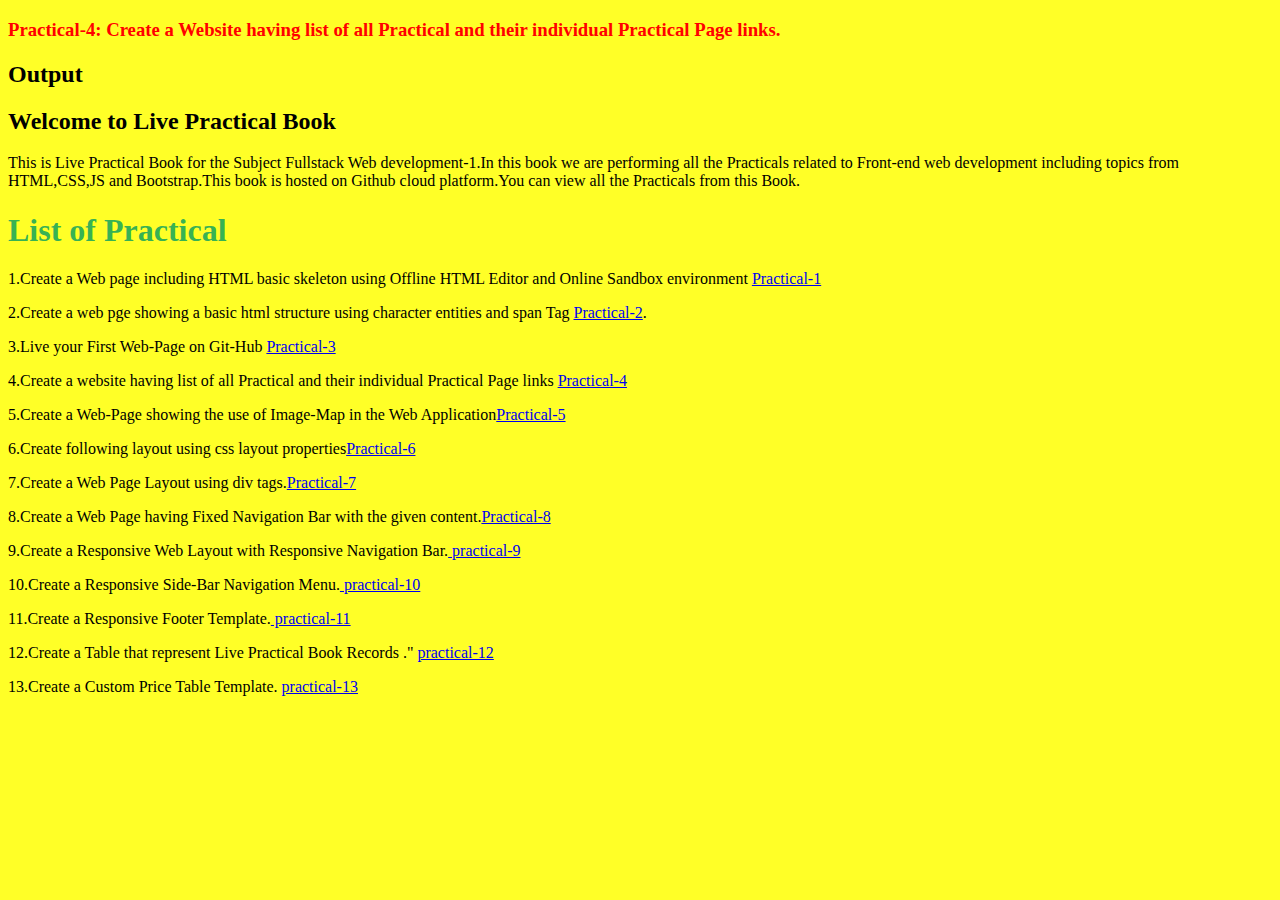
<file: index.html>
<!DOCTYPE html>
<html lang="en">
<head>
    <meta charset="UTF-8">
    <meta http-equiv="X-UA-Compatible" content="IE=edge">
    <meta name="viewport" content="width=device-width, initial-scale=1.0">
    <title>INDEX-HTML</title>
</head>
<body style="background-color: rgba(255, 255, 0, 0.849);">
    <h3 style="color: red;">Practical-4: Create a Website having list of all Practical and their individual Practical Page links.</h3>
    <h2>Output</h2>
    <h2>Welcome to Live Practical Book</h2>
    <p>This is Live Practical Book for the Subject Fullstack Web development-1.In this book we are performing all the Practicals related to Front-end web development including topics from HTML,CSS,JS and Bootstrap.This book is hosted on Github cloud platform.You can view all the Practicals from this Book.</p>
    <h1 style="color: rgba(27, 167, 90, 0.884);">List of Practical</h1>
    <p>1.Create a Web page including HTML basic skeleton using Offline HTML Editor and Online Sandbox environment <a href="./project1.html" target="_blank"> Practical-1</a> </p>
    <p>2.Create a web pge showing a basic html structure using character entities and span Tag <a href="./project2.html" target="_blank">Practical-2</a>.</p>
    <p>3.Live your First Web-Page on Git-Hub <a href="./project3.html" target="_blank">Practical-3</a></p>
    <p>4.Create a website having list of all Practical and their individual Practical Page links <a href="./project4.html" target="_blank">Practical-4</a></p>
    <p>5.Create a Web-Page showing the use of Image-Map in the Web Application<a href="./project55.html" target="_blank">Practical-5</a></p>
    <p>6.Create following layout using css layout properties<a href="./project6.html" target="_blank">Practical-6</a></p>
    <p>7.Create a Web Page Layout using div tags.<a href="./project7.html" target="_blank">Practical-7</a></p>
    <p>8.Create a Web Page having Fixed Navigation Bar with the given content.<a href="./project8.html " target="_blank">Practical-8</a></p>
    <p>9.Create a Responsive Web Layout with Responsive Navigation Bar.<a href="./project9.html " target="_blank"> practical-9</a></p>
    <p>10.Create a Responsive Side-Bar Navigation Menu.<a href="./project10.html " target="_blank"> practical-10</a></p>
    <p>11.Create a Responsive Footer Template.<a href="./project11.html " target="_blank"> practical-11</a></p>
    <p>12.Create a Table that represent Live Practical Book Records ." <a href="./project12.html " target="_blank"> practical-12</a></p>
    <p>13.Create a Custom Price Table Template. <a href="./project13.html" target="_blank"> practical-13</a></p>

</body>
</html>
</file>
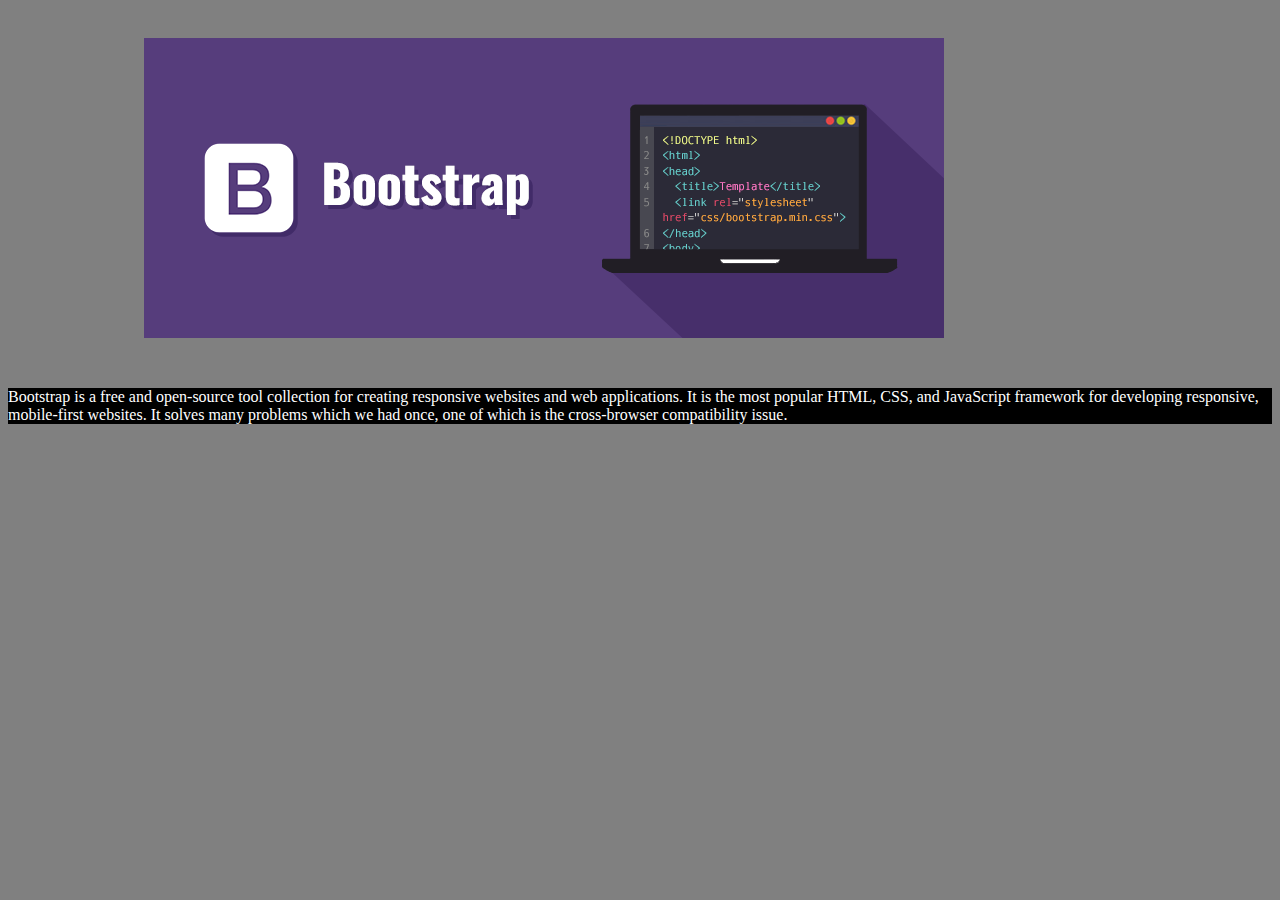
<file: p6bs.html>
<!DOCTYPE html>
<html lang="en">
<head>
    <meta charset="UTF-8">
    <meta http-equiv="X-UA-Compatible" content="IE=edge">
    <meta name="viewport" content="width=device-width, initial-scale=1.0">
    <title>Bootstrap</title>
    <style>
        body{
            background-color: grey;
        }
        .image
        {
            padding: 30px;
            text-align: center;
            width: 80%;
        }
        p{
            background-color: black;
            color: white;
        }
    </style>
</head>
<body>
    <div class="image">
        <img src="./p6bs.png" alt="HTML">
    </div>
    <p>
        Bootstrap is a free and open-source tool collection for creating responsive websites and web applications. It is the most popular HTML, CSS, and JavaScript framework for developing responsive, mobile-first websites. It solves many problems which we had once, one of which is the cross-browser compatibility issue.

    </p>
</body>
</html>
</file>
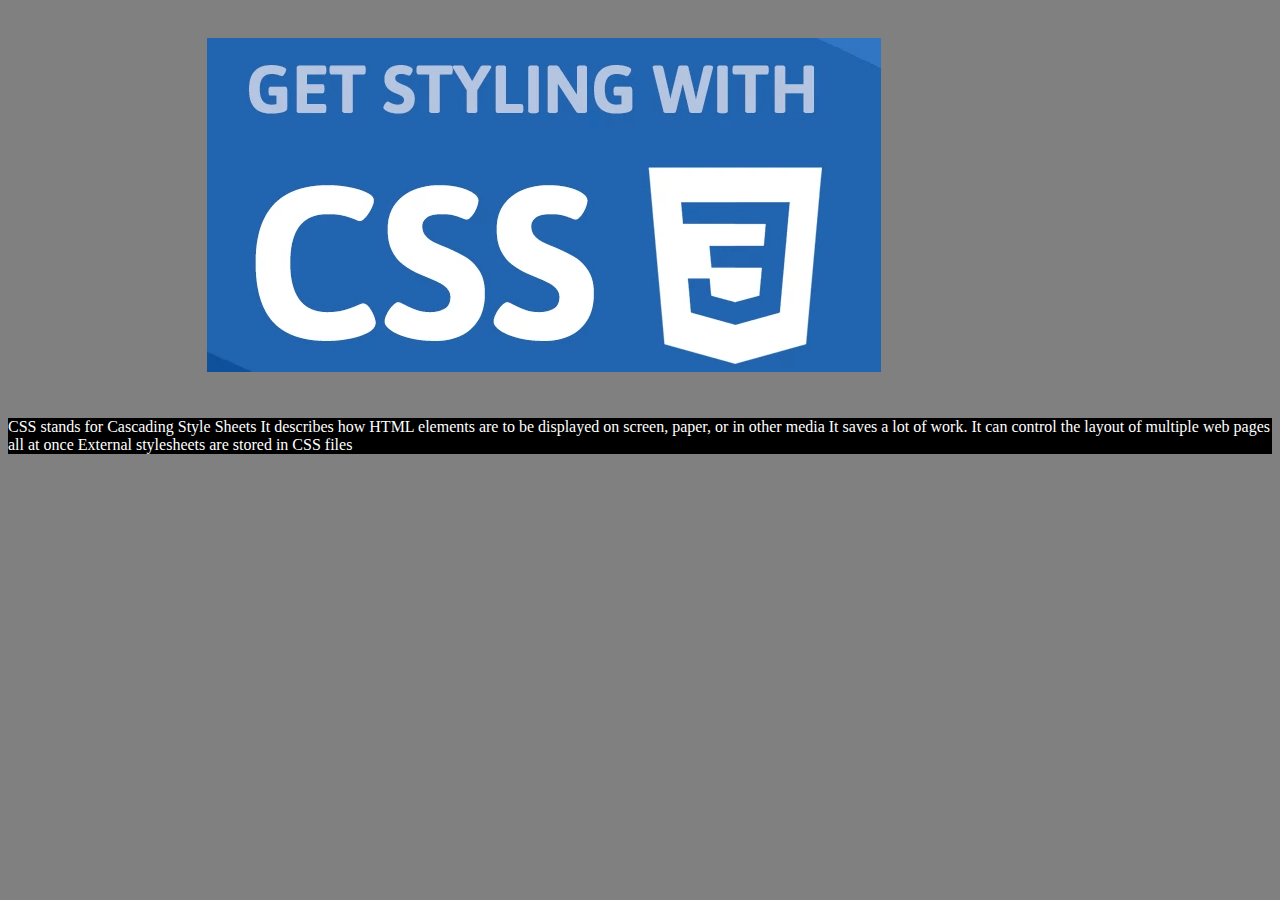
<file: p6css.html>
<html lang="en">
<head>
    <meta charset="UTF-8">
    <meta http-equiv="X-UA-Compatible" content="IE=edge">
    <meta name="viewport" content="width=device-width, initial-scale=1.0">
    <title>CSS</title>
    <style>
        body{
            background-color: grey;
        }
        .image
        {
            padding: 30px;
            text-align: center;
            width: 80%;
        }
        p{
            background-color: black;
            color: white;
        }
    </style>
</head>
<body>
    <div class="image">
        <img src="./p6css.png" alt="HTML">
    </div>
    <p>
        CSS stands for Cascading Style Sheets
It describes how HTML elements are to be displayed on screen, paper, or in other media
It saves a lot of work. It can control the layout of multiple web pages all at once
External stylesheets are stored in CSS files


    </p>
</body>
</html>
</file>
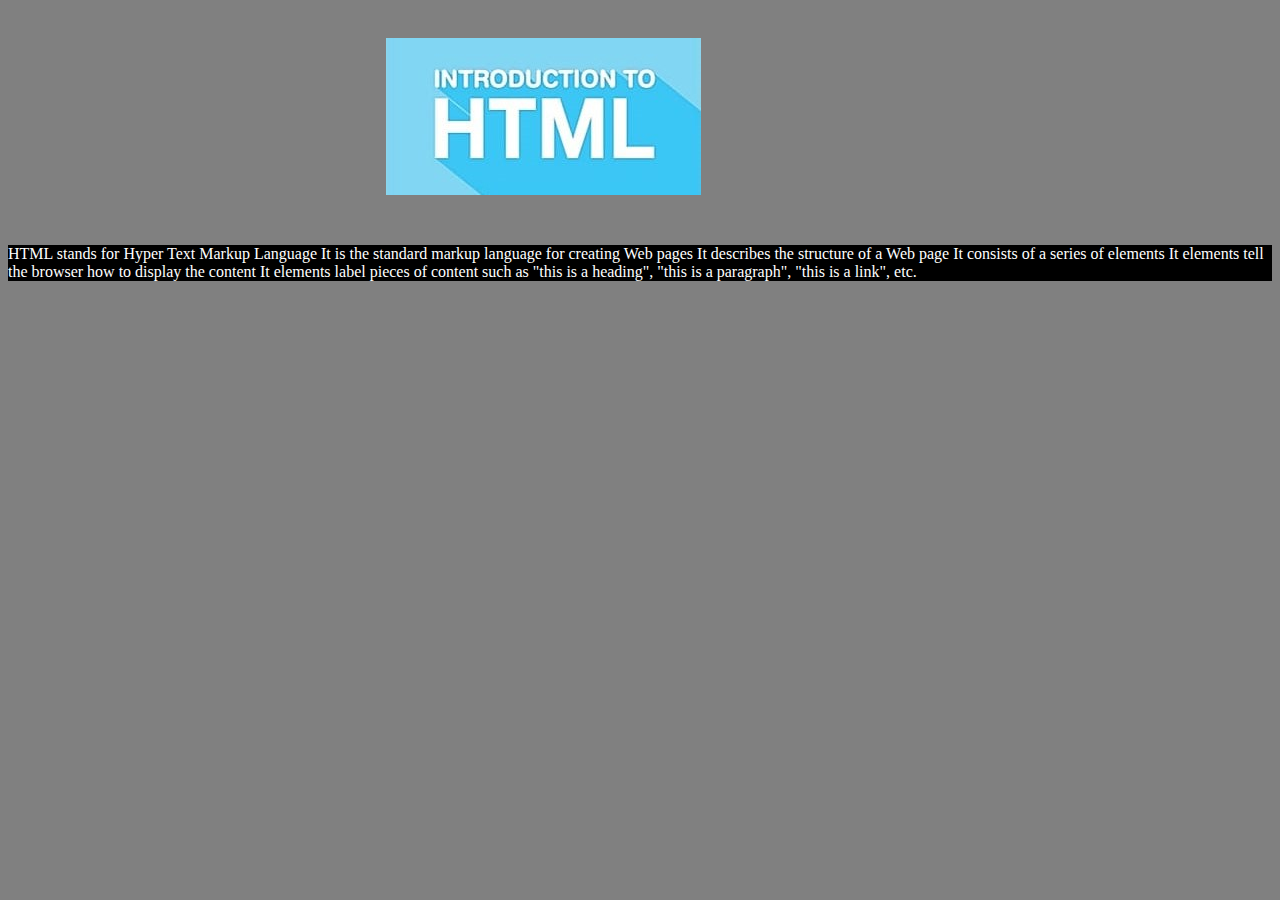
<file: p6html.html>
<!DOCTYPE html>
<html lang="en">
<head>
    <meta charset="UTF-8">
    <meta http-equiv="X-UA-Compatible" content="IE=edge">
    <meta name="viewport" content="width=device-width, initial-scale=1.0">
    <title>HTML</title>
    <style>
        body{
            background-color: grey;
        }
        .image
        {
            padding: 30px;
            text-align: center;
            width: 80%;
        }
        p{
            background-color: black;
            color: white;
        }
    </style>
</head>
<body>
    <div class="image">
        <img src="./img1.jpeg" alt="HTML">
    </div>
    <p>
        HTML stands for Hyper Text Markup Language
It is the standard markup language for creating Web pages
It describes the structure of a Web page
It consists of a series of elements
It elements tell the browser how to display the content
It elements label pieces of content such as "this is a heading", "this is a paragraph", "this is a link", etc.

    </p>
</body>
</html>
</file>
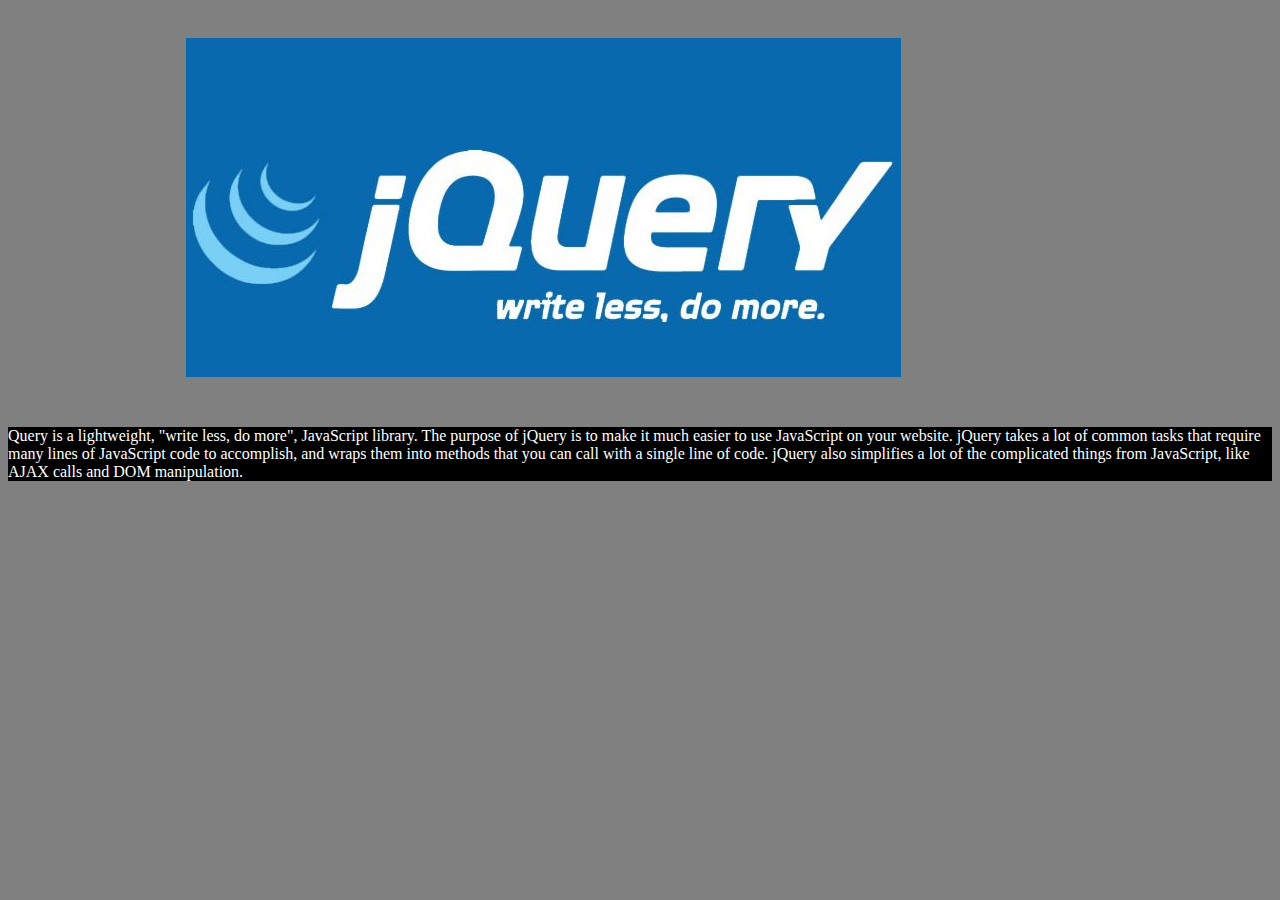
<file: p6jquery.html>
<!DOCTYPE html>
<html lang="en">
<head>
    <meta charset="UTF-8">
    <meta http-equiv="X-UA-Compatible" content="IE=edge">
    <meta name="viewport" content="width=device-width, initial-scale=1.0">
    <title>jQuery</title>
    <style>
        body{
            background-color: grey;
        }
        .image
        {
            padding: 30px;
            text-align: center;
            width: 80%;
        }
        p{
            background-color: black;
            color: white;
        }
    </style>
</head>
<body>
    <div class="image">
        <img src="./jquery.jpg" alt="HTML">
    </div>
    <p>
        Query is a lightweight, "write less, do more", JavaScript library.

The purpose of jQuery is to make it much easier to use JavaScript on your website.

jQuery takes a lot of common tasks that require many lines of JavaScript code to accomplish, and wraps them into methods that you can call with a single line of code.

jQuery also simplifies a lot of the complicated things from JavaScript, like AJAX calls and DOM manipulation.
    </p>
</body>
</html>
</file>
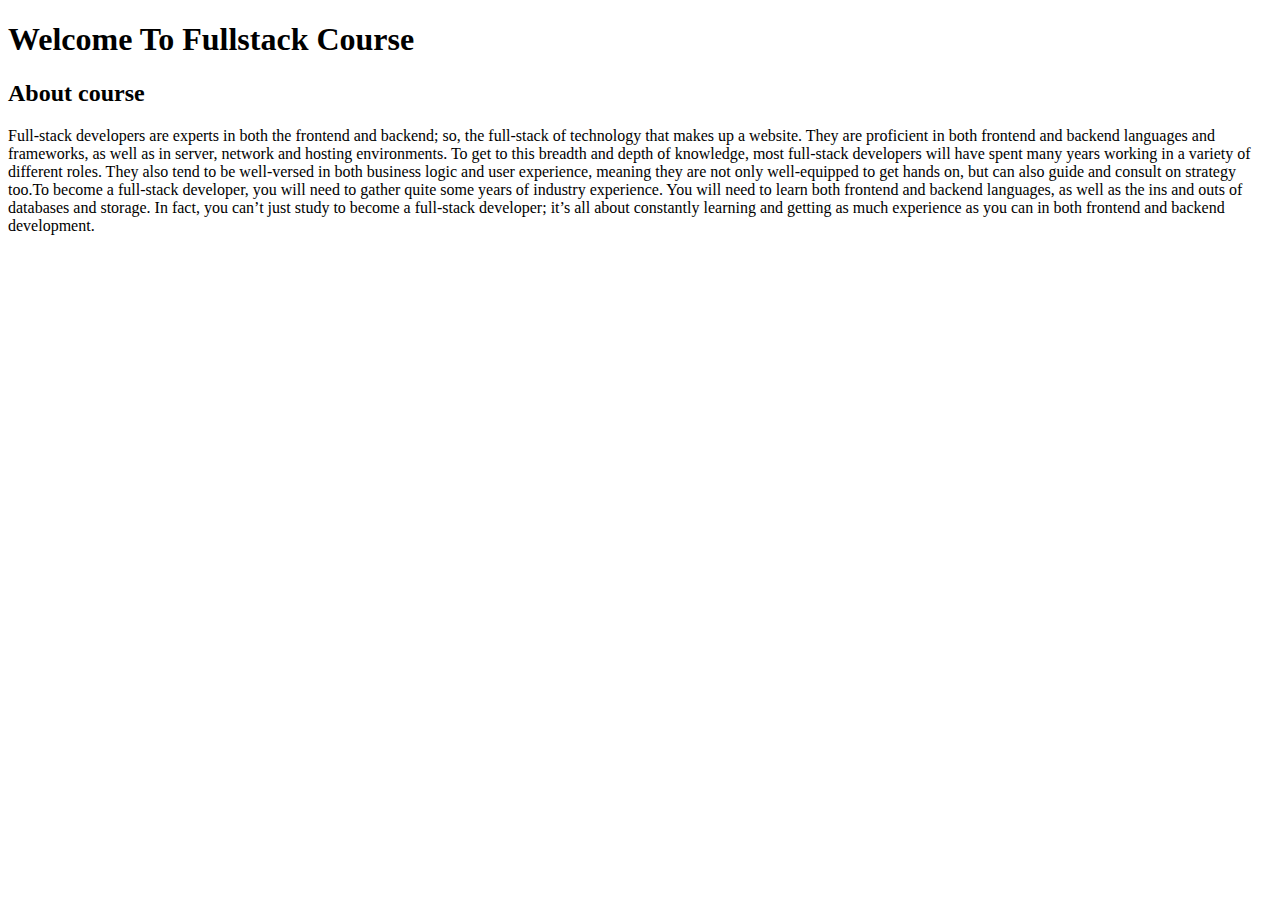
<file: project1.html>
<!DOCTYPE html>
<html lang="en">
<head>
    <meta charset="UTF-8">
    <meta http-equiv="X-UA-Compatible" content="IE=edge">
    <meta name="viewport" content="width=device-width, initial-scale=1.0">
    <title>PROJECT-1</title>
</head>
<body>
    <h1>Welcome To Fullstack Course</h1>
    <h2>About course</h2>
<p>Full-stack developers are experts in both the frontend and backend; so, the full-stack of technology that makes up a website. They are proficient in both frontend and backend languages and frameworks, as well as in server, network and hosting environments.
To get to this breadth and depth of knowledge, most full-stack developers will have spent many years working in a variety of different roles. They also tend to be well-versed in both business logic and user experience, meaning they are not only well-equipped to get hands on, but can also guide and consult on strategy too.To become a full-stack developer, you will need to gather quite some years of industry experience. You will need to learn both frontend and backend languages, as well as the ins and outs of databases and storage. In fact, you can’t just study to become a full-stack developer; it’s all about constantly learning and getting as much experience as you can in both frontend and backend development.</p>
</body>
</html>
</file>
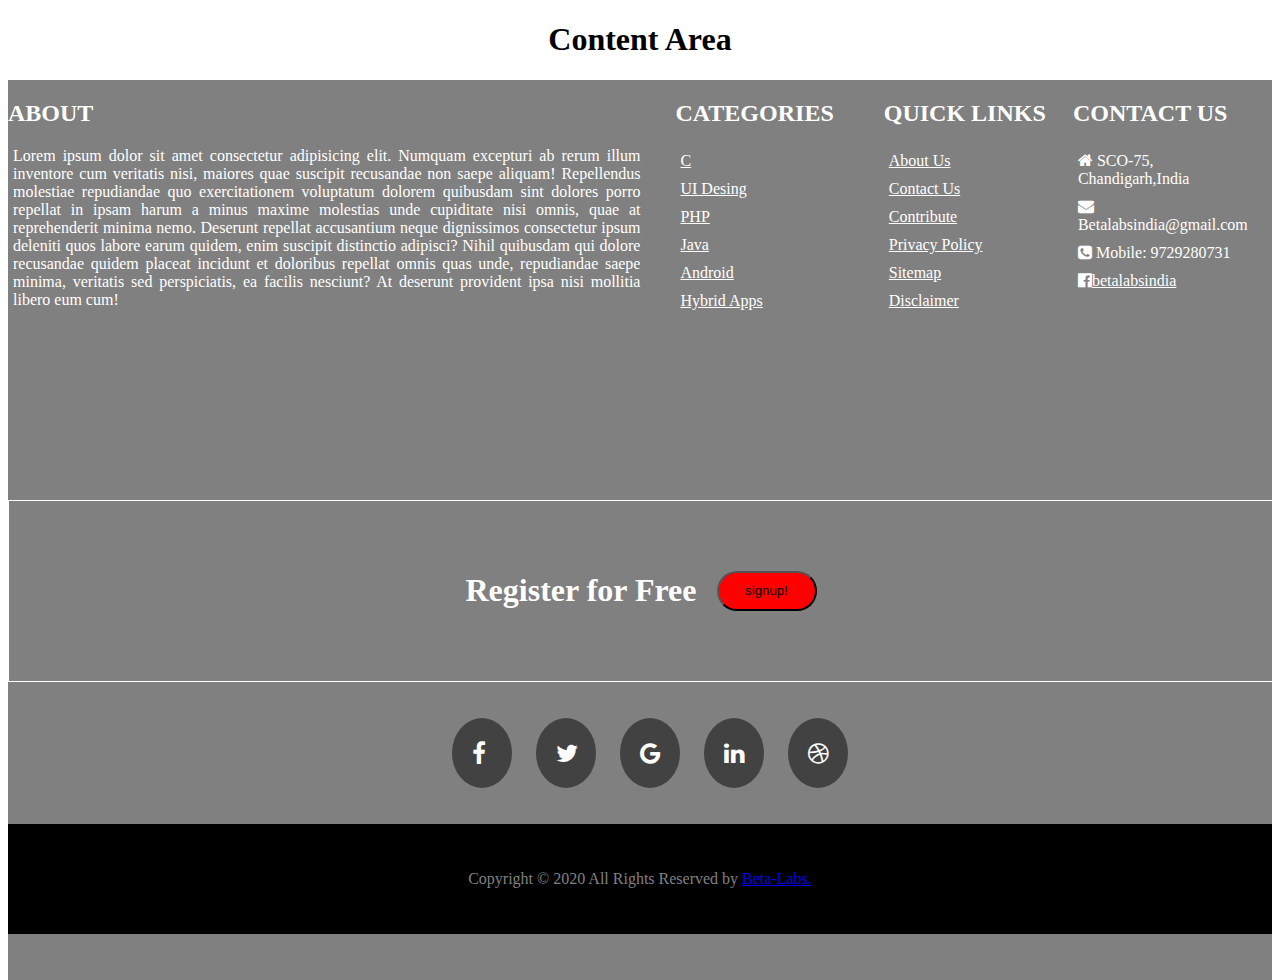
<file: project11.html>
<!DOCTYPE html>
<html lang="en">
  <head>
    <meta charset="UTF-8" />
    <meta http-equiv="X-UA-Compatible" content="IE=edge" />
    <meta name="viewport" content="width=device-width, initial-scale=1.0" />
    <title>Practical-11</title>
    <link rel="stylesheet" 
    href="https://stackpath.bootstrapcdn.com/font-awesome/4.7.0/css/font-awesome.min.css"
    integrity="sha384-wvfXpqpZZVQGK6TAh5PVlGOfQNHSoD2xbE+QkPxCAFlNEevoEH3Sl0sibVcOQVnN"
    crossorigin="anonymous" />    
    <style>
      .main-container
      {
        width: 100%;
        height: 100vh;
      }
      .main-container h1
     {
         text-align: center;
     }


      .footer1
      {
        background-color: grey;
        height: 100vh;
      }
      .footer
      {
        
        height: 50vh;
        display: inline-flex;
        width: 100%;
        
      }
      .f1
      {
       
        width: 800px;
        height: 200px;
        margin-right: 150px;
      }
      .f1 h2
       {    
          color:white ;
       }
      .f1 p
       {
        text-align: justify;
        margin: 5px;
       color: white;
       }
      .f2 
      {
        margin-right: 30px;
        text-align: left;
        margin-right: 50px;
        margin-left: -120px;
        height: 200px;
      }
      .f2 ul li 
      {
        
        list-style: none;
        padding: 5px;
        margin-left: -40px;
      }
      .f2 ul li a
      {
        color: white;
      }
      .f2 ul li a:hover
      {
        color: tomato;
      }
      .f2 h2
      {
       color: white;
      }
      .f2 ul
      {
      color: white;
      }
      .f3
      {
        margin-right: 30px;
        width: 250px;
        text-align: left;
      
        height: 200px;
      }
      .f3 h2
      {
      color: white;
      }
     .f3 ul
     {
     color: white;
      }
      .f3 ul li
      {
        list-style: none;
        padding: 5px;
        margin-left: -40px;
      }
      .f3 ul li a
      {
        color: white;
      }
      .f3 ul li a:hover
      {
        color: tomato;
      }
      .f4
      {
       
        width: 300px;
        height: 200px;
        margin-left: -80px;
      }
      .f4 ul li
      {

        list-style: none;
        padding: 5px;
      }
      .f4 ul li a
      {
        color: white;
      }
      .f4 ul li a:hover
      {
        color: orange;
      }
      .f4 h2
       {
        color: white;
        margin-left: 40px;
       }
      .f4 ul
       {
       color: white;
       }
      
      
      .footer2
      { 
        margin-top: -30px;
        border: 1px solid white;
        width: 100%;
        height: 20vh;
        display: inline-flex;
        justify-content: center;
        align-items: center;
      }
      .footer2 h1
      {
        text-align: center; color: white;align-items: center;
      }
      input[type="button"]
      {
        width: 100px;
        height: 40px;
        border-radius: 20px;
        background-color: red;
        margin-left: 20px;
      }
      
    .footer3 {
      display: flex;
      justify-content: center;
      padding: 20px 10px;
    }
     .footer3 ul {
     list-style: none;
     }
     .footer3 ul li {
     display: inline-block;
     width: 20px;
     height: 30px;
     padding: 20px;
     background-color: #424242;
     border-radius: 50%;
     margin-right: 20px;
    }
    .footer3 ul li i {
     color: white;
     font-size: 24px;
     line-height: 30px;
     text-align: center;
}
.footer3 ul li:nth-child(1):hover {
  background-color: #3b5999;
}
.footer3 ul li:nth-child(2):hover {
  background-color: #55acee;
}
.footer3 ul li:nth-child(3):hover {
  background-color: #dd4b39;
}
.footer3 ul li:nth-child(4):hover {
  background-color: #0077b5;
}
.footer3 ul li:nth-child(5):hover {
  background-color: #ea4c89;
}
.footer4 {
    display: flex;
    background-color: black;
    justify-content: center;
    padding: 30px;
  }
  .footer4 p {
    color: grey;
    position: relative;
  }

  .footer4 p::after {
    content: '';
    display: block;
    width: 0;
    height: 2px;
    background-color: yellow;
    position: absolute;
    right: 0;
    bottom: -10px;
    transition: all 0.3s;
  }
  .footer4 p:hover::after {
    width: 100%;
  }
  @media (max-width: 767px) {
    .main-container
      {
        width: 100%;
        height: 100vh;
      }
      .main-container h1
     {
         text-align: center;
     }


      .footer1
      {
        background-color: grey;
        height: 100vh;
      }
      .footer
      {
        
        height: 50vh;
        display: inline-flex;
        width: 100%;
        
      }
      .f1
      {
       
        width: 800px;
        height: 200px;
        margin-right: 150px;
      }
      .f1 h2
       {    
          color:white ;
       }
      .f1 p
       {
        text-align: justify;
        margin: 5px;
       color: white;
       }
      .f2 
      {
        margin-right: 30px;
        text-align: left;
        margin-right: 50px;
        margin-left: -120px;
        height: 200px;
      }
      .f2 ul li 
      {
        
        list-style: none;
        padding: 5px;
        margin-left: -40px;
      }
      .f2 ul li a
      {
        color: white;
      }
      .f2 ul li a:hover
      {
        color: tomato;
      }
      .f2 h2
      {
       color: white;
      }
      .f2 ul
      {
      color: white;
      }
      .f3
      {
        margin-right: 30px;
        width: 250px;
        text-align: left;
      
        height: 200px;
      }
      .f3 h2
      {
      color: white;
      }
     .f3 ul
     {
     color: white;
      }
      .f3 ul li
      {
        list-style: none;
        padding: 5px;
        margin-left: -40px;
      }
      .f3 ul li a
      {
        color: white;
      }
      .f3 ul li a:hover
      {
        color: tomato;
      }
      .f4
      {
       
        width: 300px;
        height: 200px;
        margin-left: -80px;
      }
      .f4 ul li
      {

        list-style: none;
        padding: 5px;
      }
      .f4 ul li a
      {
        color: white;
      }
      .f4 ul li a:hover
      {
        color: orange;
      }
      .f4 h2
       {
        color: white;
        margin-left: 40px;
       }
      .f4 ul
       {
       color: white;
       }
      
      
      .footer2
      { 
        margin-top: -30px;
        border: 1px solid white;
        width: 100%;
        height: 20vh;
        display: inline-flex;
        justify-content: center;
        align-items: center;
      }
      .footer2 h1
      {
        text-align: center; color: white;align-items: center;
      }
      input[type="button"]
      {
        width: 100px;
        height: 40px;
        border-radius: 20px;
        background-color: red;
        margin-left: 20px;
      }
      
    .footer3 {
      display: flex;
      justify-content: center;
      padding: 20px 10px;
    }
     .footer3 ul {
     list-style: none;
     }
     .footer3 ul li {
     display: inline-block;
     width: 20px;
     height: 30px;
     padding: 20px;
     background-color: #424242;
     border-radius: 50%;
     margin-right: 20px;
    }
    .footer3 ul li i {
     color: white;
     font-size: 24px;
     line-height: 30px;
     text-align: center;
}
.footer3 ul li:nth-child(1):hover {
  background-color: #3b5999;
}
.footer3 ul li:nth-child(2):hover {
  background-color: #55acee;
}
.footer3 ul li:nth-child(3):hover {
  background-color: #dd4b39;
}
.footer3 ul li:nth-child(4):hover {
  background-color: #0077b5;
}
.footer3 ul li:nth-child(5):hover {
  background-color: #ea4c89;
}
.footer4 {
    display: flex;
    background-color: black;
    justify-content: center;
    padding: 30px;
  }
  .footer4 p {
    color: grey;
    position: relative;
  }

  .footer4 p::after {
    content: '';
    display: block;
    width: 0;
    height: 2px;
    background-color: yellow;
    position: absolute;
    right: 0;
    bottom: -10px;
    transition: all 0.3s;
  }
  .footer4 p:hover::after {
    width: 100%;
  }
    
}
@media (max-width: 499px) {
  .main-container
      {
        width: 100%;
        height: 100vh;
      }
      .main-container h1
     {
         text-align: center;
     }


      .footer1
      {
        background-color: grey;
        height: 100vh;
      }
      .footer
      {
        
        height: 50vh;
        display: inline-flex;
        width: 100%;
        
      }
      .f1
      {
       
        width: 800px;
        height: 200px;
        margin-right: 150px;
      }
      .f1 h2
       {    
          color:white ;
       }
      .f1 p
       {
        text-align: justify;
        margin: 5px;
       color: white;
       }
      .f2 
      {
        margin-right: 30px;
        text-align: left;
        margin-right: 50px;
        margin-left: -120px;
        height: 200px;
      }
      .f2 ul li 
      {
        
        list-style: none;
        padding: 5px;
        margin-left: -40px;
      }
      .f2 ul li a
      {
        color: white;
      }
      .f2 ul li a:hover
      {
        color: tomato;
      }
      .f2 h2
      {
       color: white;
      }
      .f2 ul
      {
      color: white;
      }
      .f3
      {
        margin-right: 30px;
        width: 250px;
        text-align: left;
      
        height: 200px;
      }
      .f3 h2
      {
      color: white;
      }
     .f3 ul
     {
     color: white;
      }
      .f3 ul li
      {
        list-style: none;
        padding: 5px;
        margin-left: -40px;
      }
      .f3 ul li a
      {
        color: white;
      }
      .f3 ul li a:hover
      {
        color: tomato;
      }
      .f4
      {
       
        width: 300px;
        height: 200px;
        margin-left: -80px;
      }
      .f4 ul li
      {

        list-style: none;
        padding: 5px;
      }
      .f4 ul li a
      {
        color: white;
      }
      .f4 ul li a:hover
      {
        color: orange;
      }
      .f4 h2
       {
        color: white;
        margin-left: 40px;
       }
      .f4 ul
       {
       color: white;
       }
      
      
      .footer2
      { 
        margin-top: -30px;
        border: 1px solid white;
        width: 100%;
        height: 20vh;
        display: inline-flex;
        justify-content: center;
        align-items: center;
      }
      .footer2 h1
      {
        text-align: center; color: white;align-items: center;
      }
      input[type="button"]
      {
        width: 100px;
        height: 40px;
        border-radius: 20px;
        background-color: red;
        margin-left: 20px;
      }
      
    .footer3 {
      display: flex;
      justify-content: center;
      padding: 20px 10px;
    }
     .footer3 ul {
     list-style: none;
     }
     .footer3 ul li {
     display: inline-block;
     width: 20px;
     height: 30px;
     padding: 20px;
     background-color: #424242;
     border-radius: 50%;
     margin-right: 20px;
    }
    .footer3 ul li i {
     color: white;
     font-size: 24px;
     line-height: 30px;
     text-align: center;
}
.footer3 ul li:nth-child(1):hover {
  background-color: #3b5999;
}
.footer3 ul li:nth-child(2):hover {
  background-color: #55acee;
}
.footer3 ul li:nth-child(3):hover {
  background-color: #dd4b39;
}
.footer3 ul li:nth-child(4):hover {
  background-color: #0077b5;
}
.footer3 ul li:nth-child(5):hover {
  background-color: #ea4c89;
}
.footer4 {
    display: flex;
    background-color: black;
    justify-content: center;
    padding: 30px;
  }
  .footer4 p {
    color: grey;
    position: relative;
  }

  .footer4 p::after {
    content: '';
    display: block;
    width: 0;
    height: 2px;
    background-color: yellow;
    position: absolute;
    right: 0;
    bottom: -10px;
    transition: all 0.3s;
  }
  .footer4 p:hover::after {
    width: 100%;
  }
}



</style>
 </head>
 <body>
   <section class="main-container">
       <h1>Content Area</h1>
     <footer class="footer1">
       <section class="footer">
      <section class="f1">
        <h2>ABOUT</h2>
        <p>
          Lorem ipsum dolor sit amet consectetur adipisicing elit. Numquam excepturi ab rerum illum inventore cum veritatis nisi, maiores quae suscipit recusandae non saepe aliquam! Repellendus molestiae repudiandae quo exercitationem voluptatum dolorem quibusdam sint dolores porro repellat in ipsam harum a minus maxime molestias unde cupiditate nisi omnis, quae at reprehenderit minima nemo. Deserunt repellat accusantium neque dignissimos consectetur ipsum deleniti quos labore earum quidem, enim suscipit distinctio adipisci? Nihil quibusdam qui dolore recusandae quidem placeat incidunt et doloribus repellat omnis quas unde, repudiandae saepe minima, veritatis sed perspiciatis, ea facilis nesciunt? At deserunt provident ipsa nisi mollitia libero eum cum!
        </p>
      </section>
      <section class="f2">
      <h2>CATEGORIES</h2>
      <ul>
        <li><a href="#">C</a></li>
        <li><a href="#">UI Desing</a></li>
        <li><a href="#">PHP</a></li>
        <li><a href="#">Java</a></li>
        <li><a href="#">Android</a></li>
        <li><a href="#">Hybrid Apps</a></li>
      </ul>
      </section>
      <section class="f3">
        <h2>QUICK LINKS</h2>
        <ul>
          <li><a href="#">About Us</a></li>
          <li><a href="#">Contact Us</a></li>
          <li><a href="#">Contribute</a></li>
          <li><a href="#">Privacy Policy</a></li>
          <li><a href="#">Sitemap</a></li>
          <li><a href="#">Disclaimer</a></li>
        </ul>
      </section>
      <section class="f4">
        <h2>CONTACT US</h2>
        <ul>
          <li><i class="fa fa-home"></i> SCO-75, Chandigarh,India</li>
          <li><i class="fa fa-envelope"></i> Betalabsindia@gmail.com</li>
          <li><i class="fa fa-phone-square"></i> Mobile: 9729280731</li>
          <li><i class="fa fa-facebook-official"></i><a href="#">betalabsindia</a></li>
       </ul>
      </section>
    </section>
    <section class="footer2">
      <h1>Register for Free</h1>
      <input type="button" value="signup!" />
    </section>
    <section class="footer3">          
        <ul>
          <li>
            <a href="#"><i class="fa fa-facebook"></i></a>
          </li>
          <li>
            <a href="#"><i class="fa fa-twitter"></i></a>
          </li>
          <li>
            <a href="#"><i class="fa fa-google"></i></a>
          </li>
          <li>
            <a href="#"><i class="fa fa-linkedin"></i></a>
          </li>
          <li>
            <a href="#"><i class="fa fa-dribbble"></i></a>
          </li>
        </ul>
      </section>
      <section class="footer4">
        <p>
          Copyright © 2020 All Rights Reserved by
          <a href="https://www.beta-labs.in">Beta-Labs.</a>
        </p>
      </section>
     </footer>
   </section>
 </body>
</file>
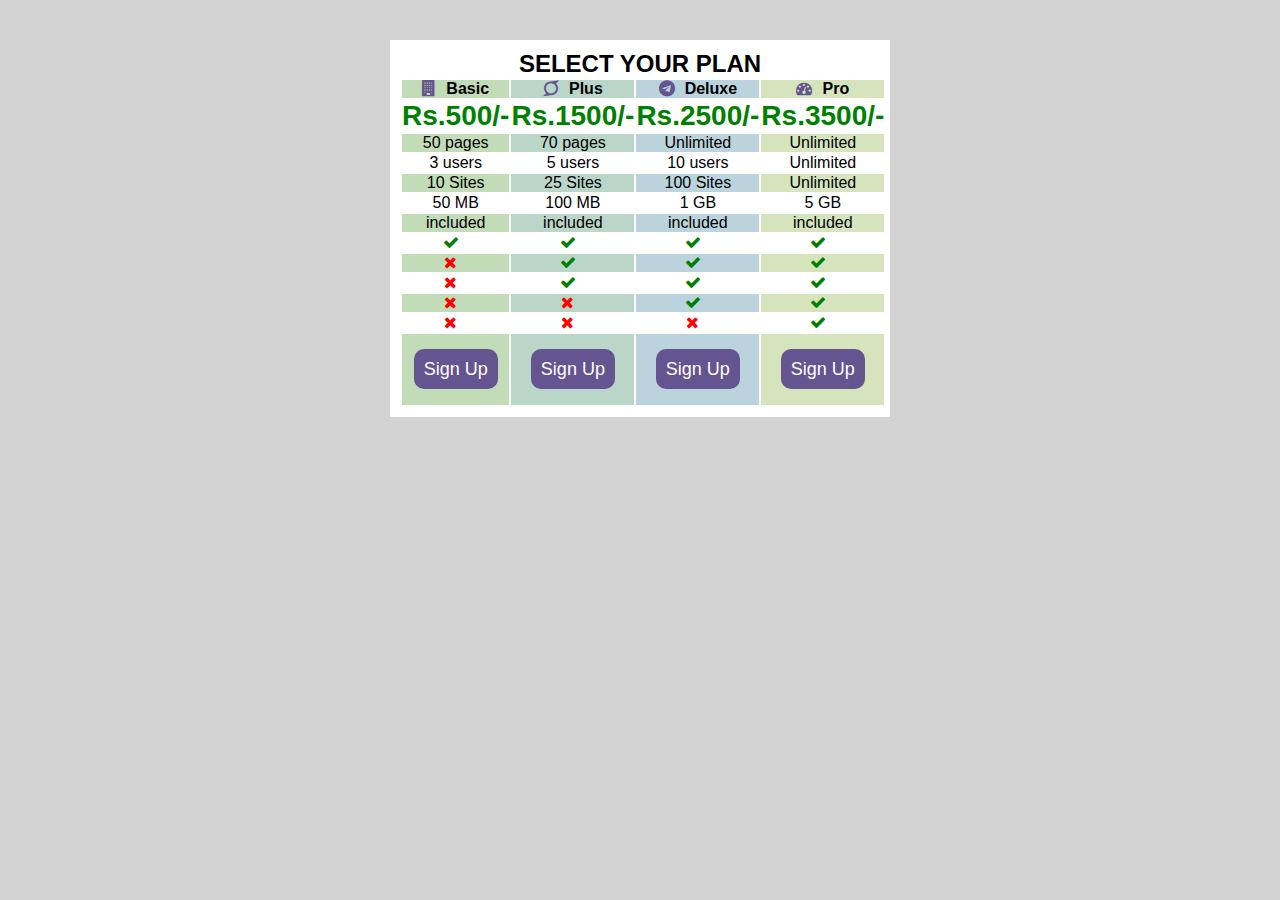
<file: project13.html>
<!DOCTYPE html>
<html lang="en">
<head>
    <meta charset="UTF-8">
    <meta http-equiv="X-UA-Compatible" content="IE=edge">
    <meta name="viewport" content="width=device-width, initial-scale=1.0">
    <link rel="stylesheet" href="https://stackpath.bootstrapcdn.com/font-awesome/4.7.0/css/font-awesome.min.css" />
    <title>Custom Plan Table</title>
    <style>
        * {
            padding: 0;
            margin: 0;
            box-sizing: border-box;
            font-family: Arial, Helvetica, sans-serif;
        }
        
        body {
            min-width: 100%;
            background-color: lightgrey;
            font-family: Arial, Helvetica, sans-serif;
        }
        
        .container1
         {
            width: 500px;
            background-color: #fff;
            padding: 10px;
            margin: 40px auto;
            text-align: center;
        }
        .custom-table {
            border-collapse: collapse;
        }
        
        .basic {
            background-color: #c1dcb7;
        }
        
        .plus {
            background-color: #bad6c8;
        }
        
        .deluxe {
            background-color: #bbd3dc;
        }
        
        .pro {
            background-color: #d5e4bc;
        }
        
        .custom-table td,
        .custom-table th {
            width: 250px;
            border-right: 2px solid white;
            border-left: 2px solid white;
            
        }
        
        .custom-table th {
            height: 50%;
            color: #64548f;
            font-size: 50px;
            margin-right: 10px;
        }
        
        i {
            color: #64548f;
            font-size: 28px;
            margin-right: 10px;
        }
        
        tbody tr:nth-child(odd),
        tfoot tr:nth-child(even) {
            background-color: #fff;
        }
        
        tbody tr:first-child {
            font-size: 28px;
            color: green;
            font-weight: bolder;
           
        }
        
        tfoot tr {
            line-height: 70px;
        }
        
        a {
            text-decoration: none;
            background-color: #64548f;
            padding: 10px;
            color: white;
            border-radius: 10px;
            font-size: 18px;
        }
        
        h2 {
            text-align: center;
            text-transform: uppercase;
        }
        
        a:hover {
            background-color: red;
        }
        
    </style>
</head>
<body>
        <div class="container1">
        <table>
            <h2>Select Your Plan</h2>
            <tbody class="custom-table">
                <colgroup class="basic"></colgroup>
                <colgroup class="plus"></colgroup>
                <colgroup class="deluxe"></colgroup>
                <colgroup class="pro"></colgroup>
                <thead>
                    <tr>
                        <th><i class="fa fa-building"></i>Basic</th>
                        <th><i class="fa fa-superpowers"></i>Plus</th>
                        <th><i class="fa fa-telegram"></i>Deluxe</th>
                        <th><i class="fa fa-tachometer"></i>Pro</th>
                    </tr>
                </thead>
                <tbody>
                    <tr>
                        <td>Rs.500/-</td>
                        <td>Rs.1500/-</td>
                        <td>Rs.2500/-</td>
                        <td>Rs.3500/-</td>
                    </tr>
                    <tr>
                        <td>50 pages</td>
                        <td>70 pages</td>
                        <td>Unlimited</td>
                        <td>Unlimited</td>
                    </tr>
                    <tr>
                        <td>3 users</td>
                        <td>5 users</td>
                        <td>10 users</td>
                        <td>Unlimited</td>
                    </tr>
                    <tr>
                        <td>10 Sites</td>
                        <td>25 Sites</td>
                        <td>100 Sites</td>
                        <td>Unlimited</td>
                    </tr>
                    <tr>
                        <td>50 MB</td>
                        <td>100 MB</td>
                        <td>1 GB</td>
                        <td>5 GB</td>
                    </tr>
                    <tr>
                        <td>included</td>
                        <td>included</td>
                        <td>included</td>
                        <td>included</td>
                    </tr>
                    <tr>
                        <td><i class="fa fa-check" style="color: green;"></i></td>
                        <td><i class="fa fa-check" style="color: green;"></i></td>
                        <td><i class="fa fa-check" style="color: green;"></i></td>
                        <td><i class="fa fa-check" style="color: green;"></i></td>
                    </tr>
                    <tr>
                        <td><i class="fa fa-times" style="color: red;"></i></td>
                        <td><i class="fa fa-check" style="color: green;"></i></td>
                        <td><i class="fa fa-check" style="color: green;"></i></td>
                        <td><i class="fa fa-check" style="color: green;"></i></td>
                    </tr>
                    <tr>
                        <td><i class="fa fa-times" style="color: red;"></i></td>
                        <td><i class="fa fa-check" style="color: green;"></i></td>
                        <td><i class="fa fa-check" style="color: green;"></i></td>
                        <td><i class="fa fa-check" style="color: green;"></i></td>
                    </tr>
                    <tr>
                        <td><i class="fa fa-times" style="color: red;"></i></td>
                        <td><i class="fa fa-times" style="color: red;"></i></td>
                        <td><i class="fa fa-check" style="color: green;"></i></td>
                        <td><i class="fa fa-check" style="color: green;"></i></td>
                    </tr>
                    <tr>
                        <td><i class="fa fa-times" style="color: red;"></td>
                        <td><i class="fa fa-times" style="color: red;"></i></td>
                        <td><i class="fa fa-times" style="color: red;"></i></td>
                        <td><i class="fa fa-check" style="color: green;"></i></td>
                    </tr>
                </tbody>
                <tfoot>
                    <tr>
                        <td><a href="#">Sign Up</a></td>
                        <td><a href="#">Sign Up</a></td>
                        <td><a href="#">Sign Up</a></td>
                        <td><a href="#">Sign Up</a></td>
                    </tr>
                </tfoot>
            </tbody>
        </table>
        </div>
</body>
</html>
</file>
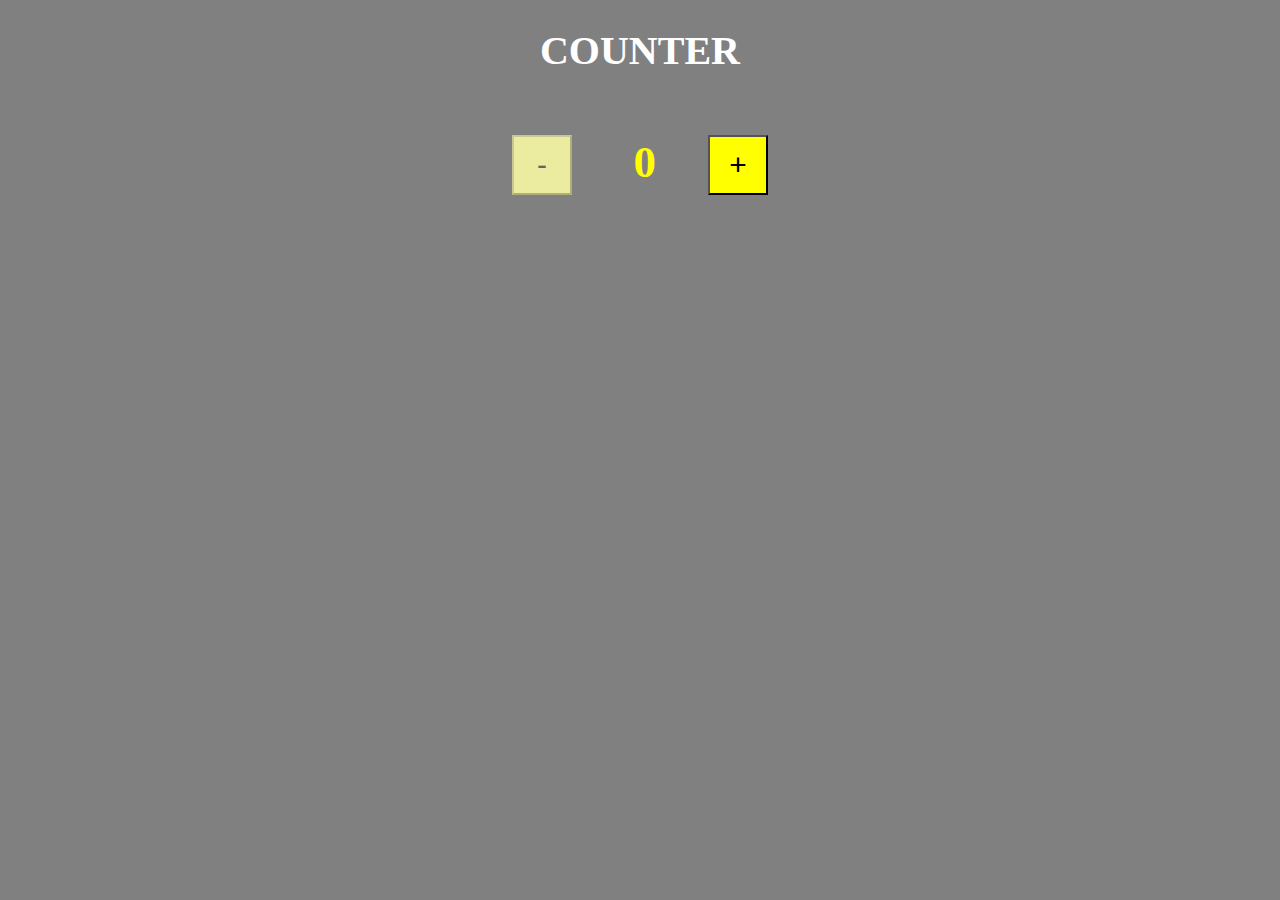
<file: project14.html>
<!DOCTYPE html>
<html lang="en">

<head>
    <meta charset="UTF-8" />
    <meta http-equiv="X-UA-Compatible" content="IE=edge" />
    <meta name="viewport" content="width=device-width, initial-scale=1.0" />
    <title>Practical 14</title>

    <style>
        body {
            text-align: center;
            margin: auto;
            align-items: center;
            background-color: gray;
        }

        .container {
            justify-content: center;
            align-items: center;
            display: flex;
            height: 100%;
            text-align: center;
        }

        button {
            width: 60px;
            height: 60px;
            font-size: 30px;
            background-color: yellow;
            color: black;
        }

        button:disabled {
            background-color: rgb(236, 236, 161);
            color: rgb(100, 99, 99);
        }

        .dec {
            position: absolute;
            left: 40%;
            top: 15%;
        }

        .inc {
            position: absolute;
            right: 40%;
            top: 15%;
        }

        button:hover {
            background-color: greenyellow;
            color: grey;
        }

        h2 {
            color: yellow;
            font-size: 45px;
            position: absolute;
            left: 49.5%;
            top: 11%;
        }

        h1 {
            font-size: 40px;
            color: white;
            text-align: center;
            font-family: "Times New Roman", Times, serif;
        }
    </style>
</head>

<body>
    <h1>COUNTER</h1>

    <div="container">
        <button class="inc" onclick="increment()">+</button>
        <h2 id="counting"></h2>
        <button id="decc" class="dec" onclick="decrement()">-</button>
    </div>

    <script>
        var data = 0;
        var bt = document.getElementById("decc");
        bt.disabled = true;
        document.getElementById("counting").innerText = data;
        function increment() {
            var bt = document.getElementById("decc");
            bt.disabled = false;
            data = data + 1;
            document.getElementById("counting").innerText = data;
        }
        function decrement() {
            var bt = document.getElementById("decc");
            data = data - 1;
            document.getElementById("counting").innerText = data;
            if (data <= 0) {
                bt.disabled = true;
            }
        }
    </script>
</body>

</html>
</file>
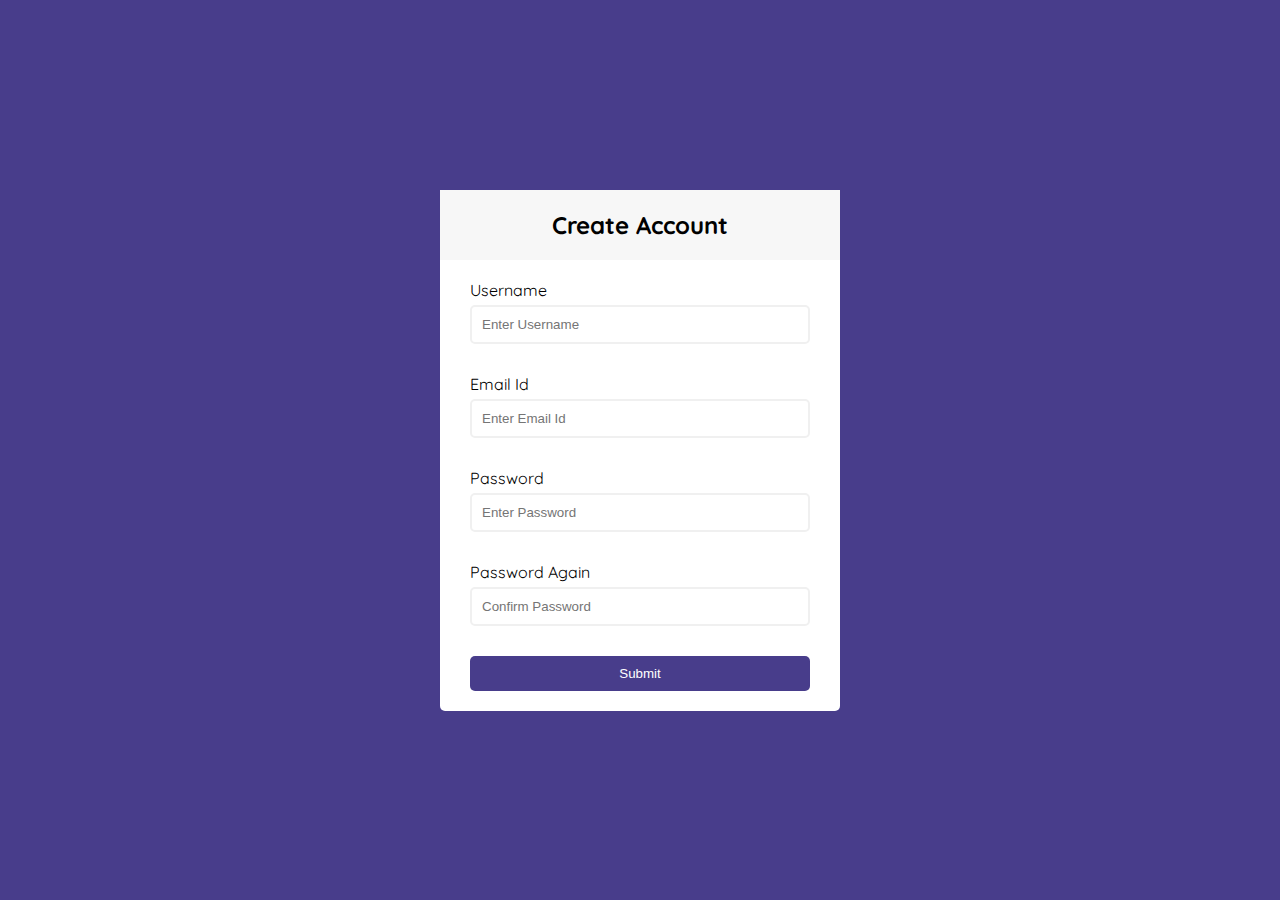
<file: project15.html>
<!DOCTYPE html>
<html lang="en">
<head>
    <meta charset="UTF-8">
    <meta name="viewport" content="width=device-width, initial-scale=1.0">
    <title>Practical-15</title>
    <link rel="stylesheet" href="./Practical_15.css">
    <link rel="stylesheet" href="https://stackpath.bootstrapcdn.com/font-awesome/4.7.0/css/font-awesome.min.css">
    <link href="https://fonts.googleapis.com/css2?family=Quicksand&display=swap" rel="stylesheet">

</head>
<body>
<div class="container">
    <div class="header">
        <h2>Create Account</h2>
    </div>
    <form action="" class="form" id="form">
        <div class="form-control">
            <label for="username">Username</label>
            <input type="text" id="username" placeholder="Enter Username">
            <i class="fa fa-check-circle"></i>
            <i class="fa fa-exclamation-circle"></i>
            <small>Error msg</small>
        </div>
        <div class="form-control">
            <label for="email">Email Id</label>
            <input type="text" id="email" placeholder="Enter Email Id">
            <i class="fa fa-check-circle"></i>
            <i class="fa fa-exclamation-circle"></i>
            <small>Error msg</small>
        </div>
        <div class="form-control">
            <label for="password1">Password</label>
            <input type="password" id="password1" placeholder="Enter Password">
            <i class="fa fa-check-circle"></i>
            <i class="fa fa-exclamation-circle"></i>
            <small>Error msg</small>
        </div>
        <div class="form-control">
            <label for="password2">Password Again</label>
            <input type="password" id="password2" placeholder="Confirm Password">
            <i class="fa fa-check-circle"></i>
            <i class="fa fa-exclamation-circle"></i>
            <small>Error msg</small>
        </div>
        <button type="submit">Submit</button>
    </form>
</div>

<script src="./script.js"></script>
</body>
</html>
</file>
<file: Practical_15.css>
* {
    padding: 0;
    margin: 0;
    box-sizing: border-box;
}

body {
    font-family: 'Quicksand', sans-serif;
    background-color: darkslateblue;
    height: 100vh;
    display: flex;
    justify-content: center;
    align-items: center;
}

.container {
    background-color: #fff;
    width: 400px;
    border-radius: 5px;
    /* overflow: hidden; */
}

.header {
    background-color: #f7f7f7;

}

.header h2 {
    padding: 20px;
    text-align: center;
}

.form {
    padding: 20px 30px;
}

.form-control {
    margin-bottom: 10px;
    padding-bottom: 20px;
    position: relative;
}

.form-control label {
    display: block;
    margin-bottom: 5px;
}

.form-control input {
    display: block;
    width: 100%;
    padding: 10px;
    border-radius: 5px;
    outline: none;
    border: 2px solid #f0f0f0;
}

.form-control i {
    position: absolute;
    right: 10px;
    top: 40px;
    visibility: hidden;
}

.form-control small {
    position: absolute;
    left: 0;
    visibility: hidden;
    margin-top: 5px;
}

.form button {
    display: block;
    width: 100%;
    padding: 10px;
    outline: none;
    border: none;
    text-align: center;
    border-radius: 5px;
    background-color: darkslateblue;
    color: white;
}

.form-control.success input {
    border-color: green;
}

.form-control.success .fa-check-circle {
    visibility: visible;
    color: green;
}

.form-control.error input {
    border-color: red;
}

.form-control.error .fa-exclamation-circle {
    color: red;
    visibility: visible;
}

.form-control.error small {
    visibility: visible;
    color: red;
}
</file>
